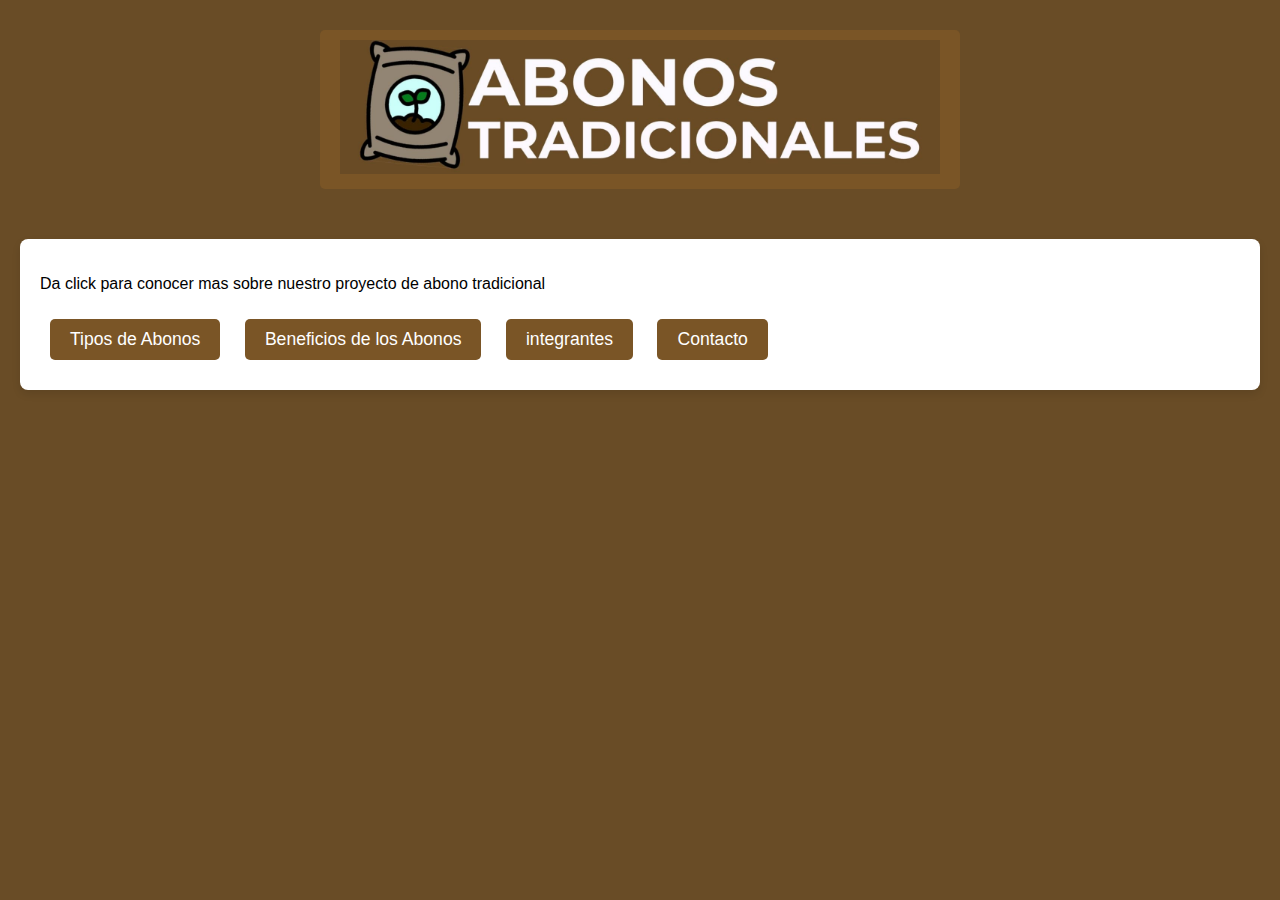
<file: index.html>
<!DOCTYPE html>
<html lang="es">
<head>
    <meta charset="UTF-8">
    <meta name="viewport" content="width=device-width, initial-scale=1.0">
    <title>Abonos Tradicionales</title>
    <link rel="stylesheet" href="styles.css">
</head>
<body>

    <header>
         <a href="index.html"><img src="abonos.jpeg" alt="Abonos" class="header-img"></a>
    </header>

    <div class="content">
        <p>Da click para conocer mas sobre nuestro proyecto de abono tradicional</p>
        <a href="tipos_abonos.html">Tipos de Abonos</a>
        <a href="beneficios_abonos.html">Beneficios de los Abonos</a>
        <a href="integrantes.html">integrantes</a>
        <a href="contacto.html">Contacto</a>
    </div>

</body>
</html>
</file>
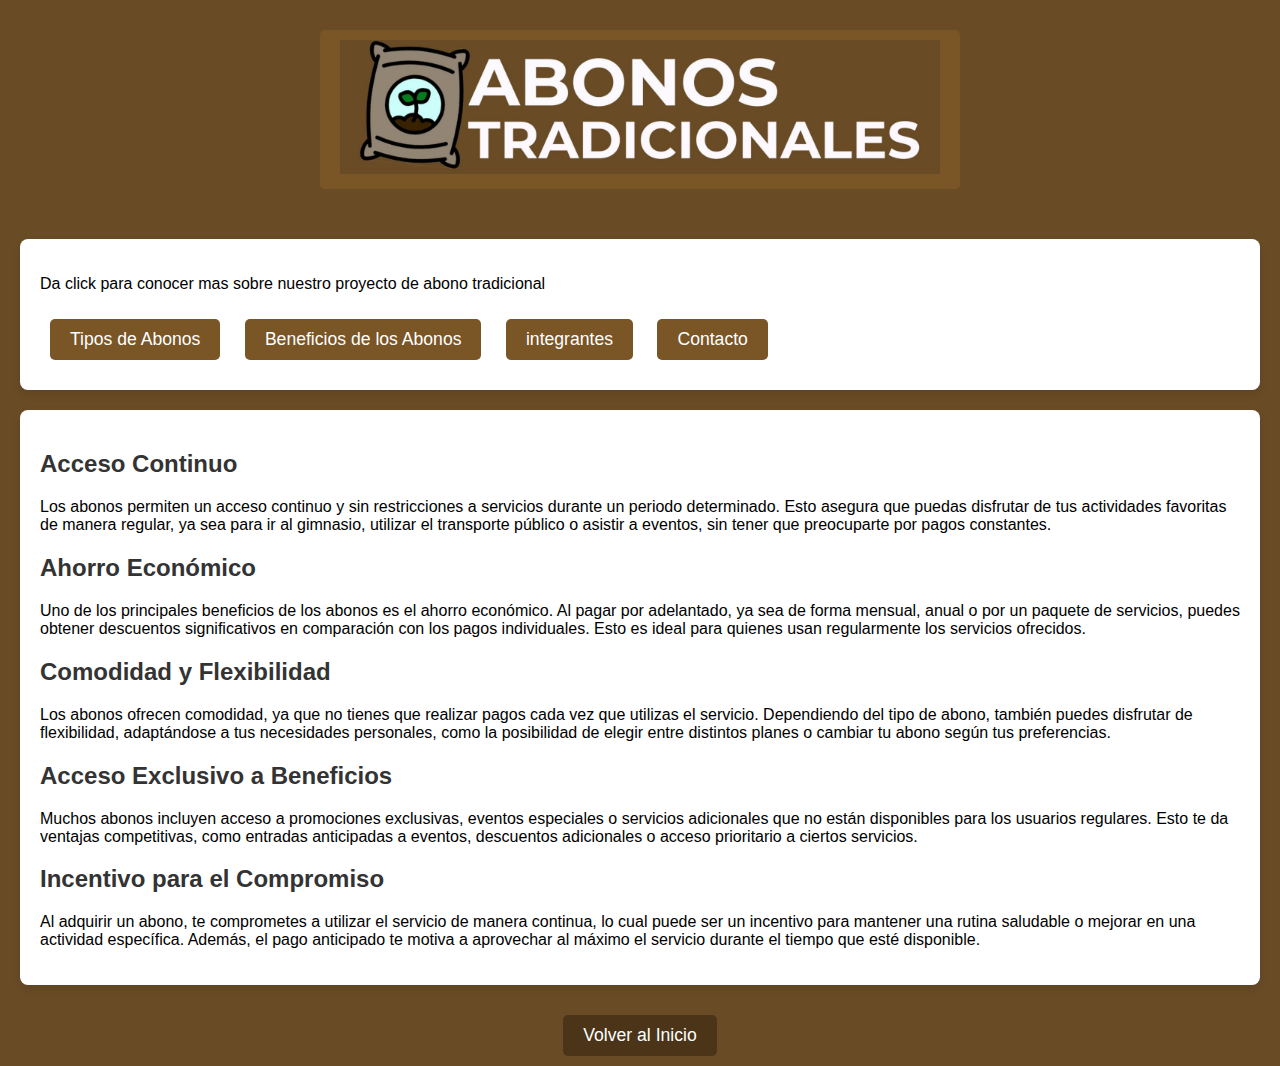
<file: beneficios_abonos.html>
<!DOCTYPE html>
<html lang="es">
<head>
    <meta charset="UTF-8">
    <meta name="viewport" content="width=device-width, initial-scale=1.0">
    <title>Beneficios de los Abonos Tradicionales</title>
    <link rel="stylesheet" href="styles.css">
</head>
<body>

    <header>
         <a href="index.html"><img src="abonos.jpeg" alt="Abonos" class="header-img"></a>
    </header>
     <div class="content">
        <p>Da click para conocer mas sobre nuestro proyecto de abono tradicional</p>
        <a href="tipos_abonos.html">Tipos de Abonos</a>
        <a href="beneficios_abonos.html">Beneficios de los Abonos</a>
        <a href="integrantes.html">integrantes</a>
        <a href="contacto.html">Contacto</a>
    </div>

    <div class="content">

    <section>
        <h2>Acceso Continuo</h2>
        <p>Los abonos permiten un acceso continuo y sin restricciones a servicios durante un periodo determinado. Esto asegura que puedas disfrutar de tus actividades favoritas de manera regular, ya sea para ir al gimnasio, utilizar el transporte público o asistir a eventos, sin tener que preocuparte por pagos constantes.</p>
    </section>

    <section>
        <h2>Ahorro Económico</h2>
        <p>Uno de los principales beneficios de los abonos es el ahorro económico. Al pagar por adelantado, ya sea de forma mensual, anual o por un paquete de servicios, puedes obtener descuentos significativos en comparación con los pagos individuales. Esto es ideal para quienes usan regularmente los servicios ofrecidos.</p>
    </section>

    <section>
        <h2>Comodidad y Flexibilidad</h2>
        <p>Los abonos ofrecen comodidad, ya que no tienes que realizar pagos cada vez que utilizas el servicio. Dependiendo del tipo de abono, también puedes disfrutar de flexibilidad, adaptándose a tus necesidades personales, como la posibilidad de elegir entre distintos planes o cambiar tu abono según tus preferencias.</p>
    </section>

    <section>
        <h2>Acceso Exclusivo a Beneficios</h2>
        <p>Muchos abonos incluyen acceso a promociones exclusivas, eventos especiales o servicios adicionales que no están disponibles para los usuarios regulares. Esto te da ventajas competitivas, como entradas anticipadas a eventos, descuentos adicionales o acceso prioritario a ciertos servicios.</p>
    </section>

    <section>
        <h2>Incentivo para el Compromiso</h2>
        <p>Al adquirir un abono, te comprometes a utilizar el servicio de manera continua, lo cual puede ser un incentivo para mantener una rutina saludable o mejorar en una actividad específica. Además, el pago anticipado te motiva a aprovechar al máximo el servicio durante el tiempo que esté disponible.</p>
    </section>
    </div>

    <div class="back-button">
        <a href="index.html">Volver al Inicio</a>
    </div>

</body>
</html>
</file>
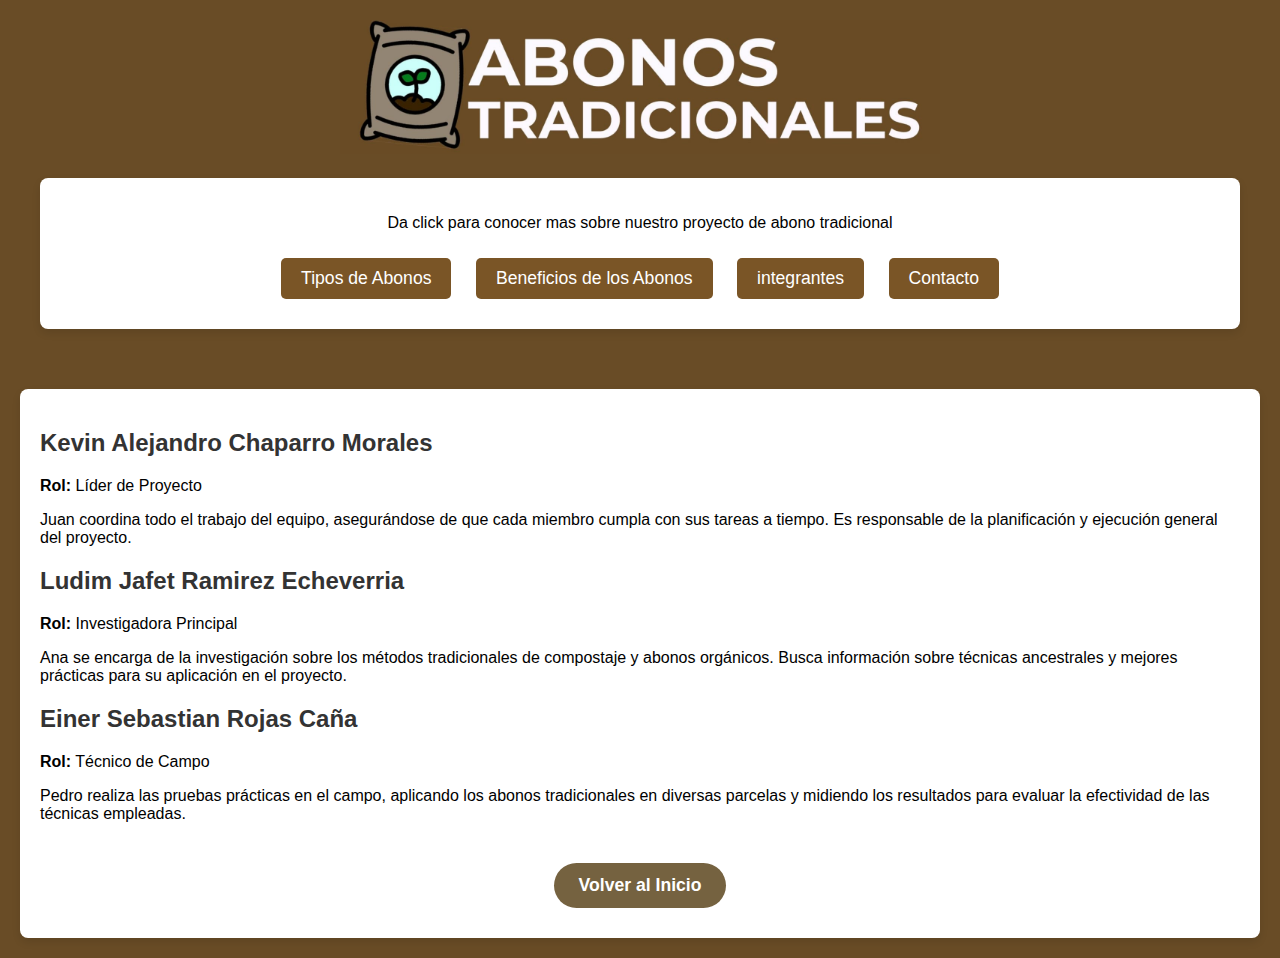
<file: compostaje_abonos.html>
<!DOCTYPE html>
<html lang="es">
<head>
    <meta charset="UTF-8">
    <meta name="viewport" content="width=device-width, initial-scale=1.0">
    <title>Proceso de Compostaje</title>
    <link rel="stylesheet" href="styles.css">
</head>
<body>

    <header>
        <img src="abonos.jpeg" alt="Abonos" class="header-img">

        <div class="content">
        <p>Da click para conocer mas sobre nuestro proyecto de abono tradicional</p>
        <a href="tipos_abonos.html">Tipos de Abonos</a>
        <a href="beneficios_abonos.html">Beneficios de los Abonos</a>
        <a href="integrantes.html">integrantes</a>
        <a href="contacto.html">Contacto</a>
    </div>

    </header>

    <div class="content">
            <section>
    <section class="team">
        <div class="member">
            <div class="member-info">

            <div class="member-info">
                <h2>Kevin Alejandro Chaparro Morales</h2>
                <p><strong>Rol:</strong> Líder de Proyecto</p>
                <p>Juan coordina todo el trabajo del equipo, asegurándose de que cada miembro cumpla con sus tareas a tiempo. Es responsable de la planificación y ejecución general del proyecto.</p>
            </div>
        </div>

        <div class="member">
            <div class="member-info">
                <h2>Ludim Jafet Ramirez Echeverria</h2>
                <p><strong>Rol:</strong> Investigadora Principal</p>
                <p>Ana se encarga de la investigación sobre los métodos tradicionales de compostaje y abonos orgánicos. Busca información sobre técnicas ancestrales y mejores prácticas para su aplicación en el proyecto.</p>
            </div>
        </div>

        <div class="member">
            <div class="member-info">
                <h2>Einer Sebastian Rojas Caña</h2>
                <p><strong>Rol:</strong> Técnico de Campo</p>
                <p>Pedro realiza las pruebas prácticas en el campo, aplicando los abonos tradicionales en diversas parcelas y midiendo los resultados para evaluar la efectividad de las técnicas empleadas.</p>
            </div>
        </div>


    <div class="back-button">
        <a href="index.html">Volver al Inicio</a>
    </div>

</body>
</html>
</file>
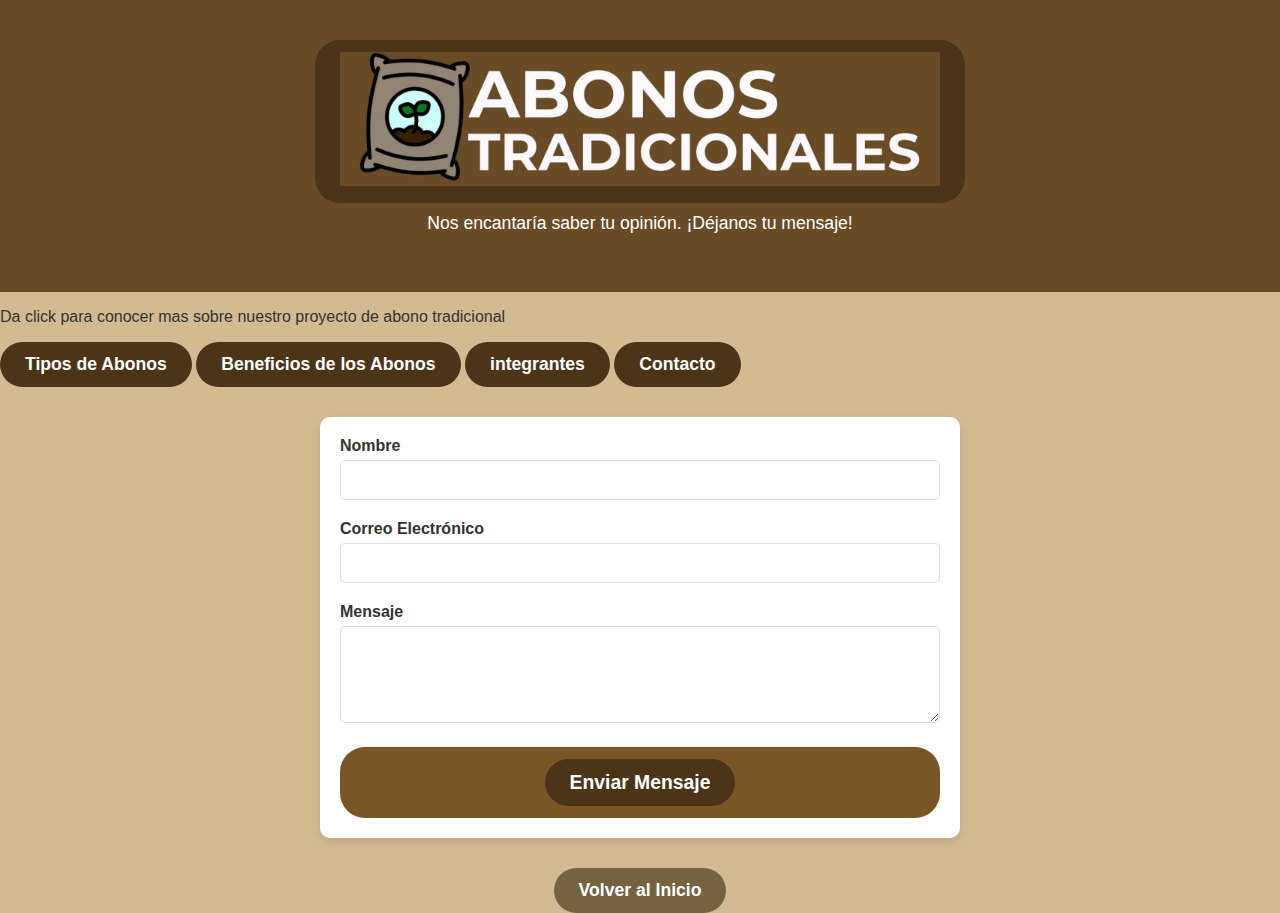
<file: contacto.html>
<!DOCTYPE html>
<html lang="es">
<head>
    <meta charset="UTF-8">
    <meta name="viewport" content="width=device-width, initial-scale=1.0">
    <title>Formulario de Contacto</title>
    <link rel="stylesheet" href="styles2.css">
</head>
<body>

    <header>
        <a href="index.html"><img src="abonos.jpeg" alt="Abonos" class="header-img"></a>
        <p>Nos encantaría saber tu opinión. ¡Déjanos tu mensaje!</p>
    </header>
     <div class="content">
        <p>Da click para conocer mas sobre nuestro proyecto de abono tradicional</p>
        <a href="tipos_abonos.html">Tipos de Abonos</a>
        <a href="beneficios_abonos.html">Beneficios de los Abonos</a>
        <a href="integrantes.html">integrantes</a>
        <a href="contacto.html">Contacto</a>
    </div>

    <section class="contact-form">
        <form action="enviar_mensaje.php" method="POST">
            <div class="form-group">
                <label for="nombre">Nombre</label>
                <input type="text" id="nombre" name="nombre" required>
            </div>
            
            <div class="form-group">
                <label for="email">Correo Electrónico</label>
                <input type="email" id="email" name="email" required>
            </div>

            <div class="form-group">
                <label for="mensaje">Mensaje</label>
                <textarea id="mensaje" name="mensaje" rows="5" required></textarea>
            </div>

            <button type="submit" class="btn-submit">
    <a href="mailto:abonostradicionales@gmail.com?subject=Consulta%20sobre%20Abonos%20Tradicionales" style="color: white; text-decoration: none;">Enviar Mensaje</a>
</button>
        </form>
    </section>
    
            <div class="back-button">
        <a href="index.html">Volver al Inicio</a>
    </div>

</body>
</html>
</file>
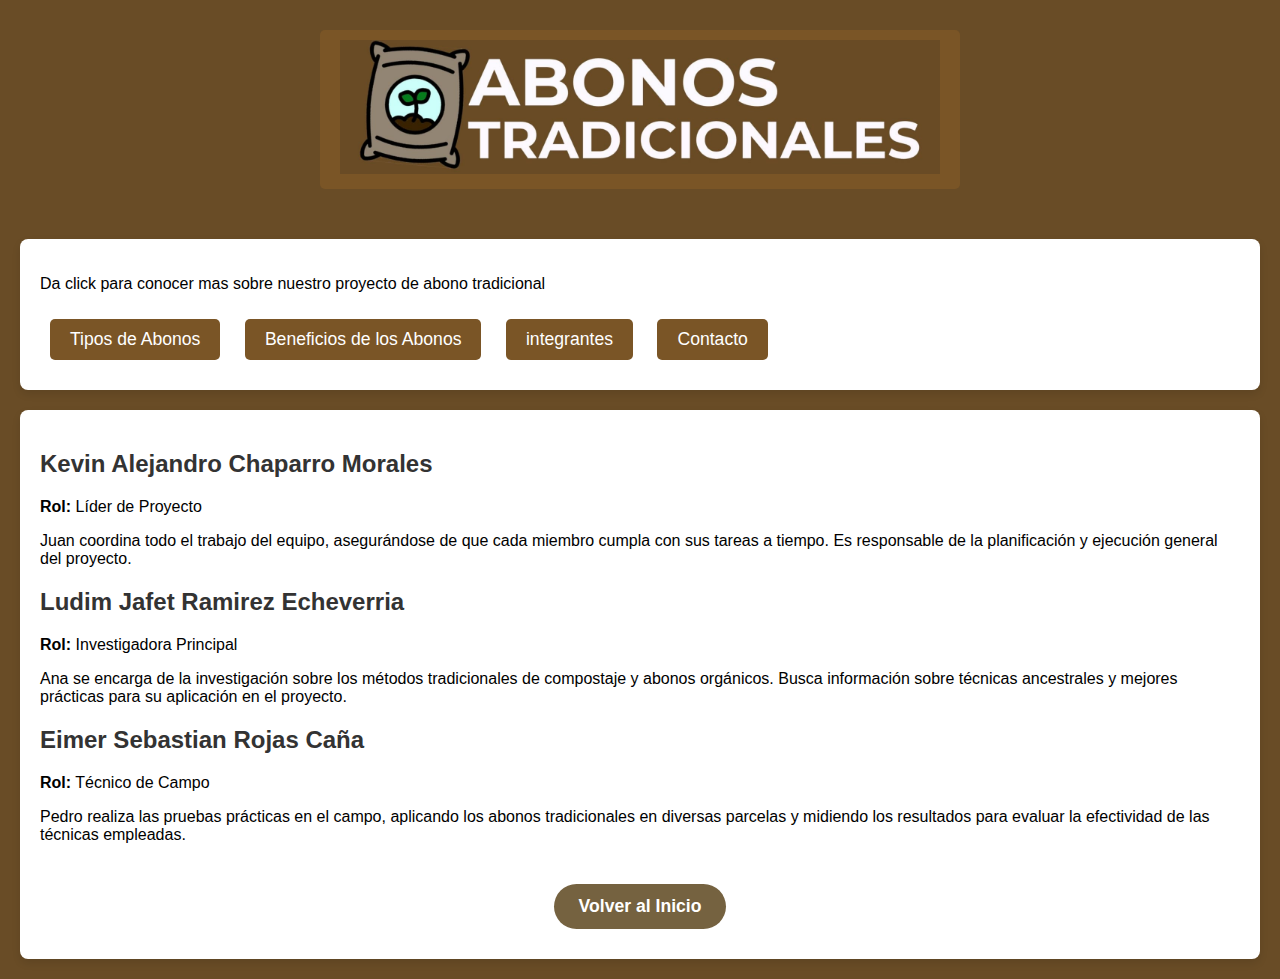
<file: integrantes.html>
<!DOCTYPE html>
<html lang="es">
<head>
    <meta charset="UTF-8">
    <meta name="viewport" content="width=device-width, initial-scale=1.0">
    <title>Proceso de Compostaje</title>
    <link rel="stylesheet" href="styles.css">
</head>
<body>

    <header>
         <a href="index.html"><img src="abonos.jpeg" alt="Abonos" class="header-img"></a>
    </header>
     <div class="content">
        <p>Da click para conocer mas sobre nuestro proyecto de abono tradicional</p>
        <a href="tipos_abonos.html">Tipos de Abonos</a>
        <a href="beneficios_abonos.html">Beneficios de los Abonos</a>
        <a href="integrantes.html">integrantes</a>
        <a href="contacto.html">Contacto</a>
    </div>

    <div class="content">
            <section>
    <section class="team">
        <div class="member">
            <div class="member-info">

            <div class="member-info">
                <h2>Kevin Alejandro Chaparro Morales</h2>
                <p><strong>Rol:</strong> Líder de Proyecto</p>
                <p>Juan coordina todo el trabajo del equipo, asegurándose de que cada miembro cumpla con sus tareas a tiempo. Es responsable de la planificación y ejecución general del proyecto.</p>
            </div>
        </div>

        <div class="member">
            <div class="member-info">
                <h2>Ludim Jafet Ramirez Echeverria</h2>
                <p><strong>Rol:</strong> Investigadora Principal</p>
                <p>Ana se encarga de la investigación sobre los métodos tradicionales de compostaje y abonos orgánicos. Busca información sobre técnicas ancestrales y mejores prácticas para su aplicación en el proyecto.</p>
            </div>
        </div>

        <div class="member">
            <div class="member-info">
                <h2>Eimer Sebastian Rojas Caña</h2>
                <p><strong>Rol:</strong> Técnico de Campo</p>
                <p>Pedro realiza las pruebas prácticas en el campo, aplicando los abonos tradicionales en diversas parcelas y midiendo los resultados para evaluar la efectividad de las técnicas empleadas.</p>
            </div>
        </div>


    <div class="back-button">
        <a href="index.html">Volver al Inicio</a>
    </div>

</body>
</html>
</file>
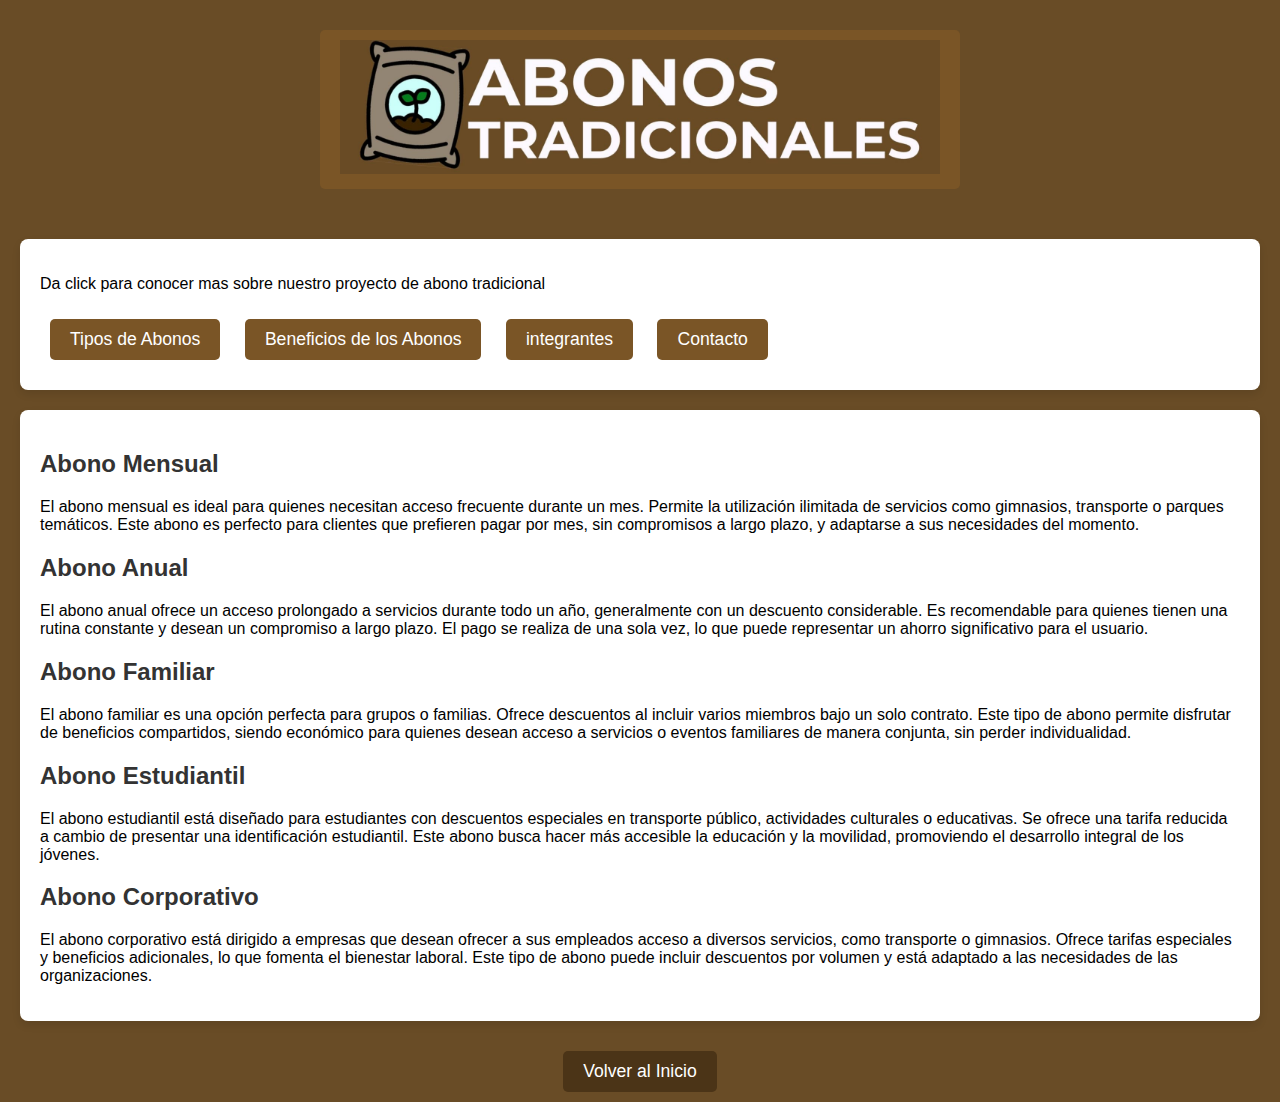
<file: tipos_abonos.html>
<!DOCTYPE html>
<html lang="es">
<head>
    <meta charset="UTF-8">
    <meta name="viewport" content="width=device-width, initial-scale=1.0">
    <title>Tipos de Abonos Tradicionales</title>
    <link rel="stylesheet" href="styles.css">
</head>
<body>

    <header>
         <a href="index.html"><img src="abonos.jpeg" alt="Abonos" class="header-img"></a>
    </header>
     <div class="content">
        <p>Da click para conocer mas sobre nuestro proyecto de abono tradicional</p>
        <a href="tipos_abonos.html">Tipos de Abonos</a>
        <a href="beneficios_abonos.html">Beneficios de los Abonos</a>
        <a href="integrantes.html">integrantes</a>
        <a href="contacto.html">Contacto</a>
    </div>

    <div class="content">
            <section>
        <h2>Abono Mensual</h2>
        <p>El abono mensual es ideal para quienes necesitan acceso frecuente durante un mes. Permite la utilización ilimitada de servicios como gimnasios, transporte o parques temáticos. Este abono es perfecto para clientes que prefieren pagar por mes, sin compromisos a largo plazo, y adaptarse a sus necesidades del momento.</p>
    </section>

    <section>
        <h2>Abono Anual</h2>
        <p>El abono anual ofrece un acceso prolongado a servicios durante todo un año, generalmente con un descuento considerable. Es recomendable para quienes tienen una rutina constante y desean un compromiso a largo plazo. El pago se realiza de una sola vez, lo que puede representar un ahorro significativo para el usuario.</p>
    </section>

    <section>
        <h2>Abono Familiar</h2>
        <p>El abono familiar es una opción perfecta para grupos o familias. Ofrece descuentos al incluir varios miembros bajo un solo contrato. Este tipo de abono permite disfrutar de beneficios compartidos, siendo económico para quienes desean acceso a servicios o eventos familiares de manera conjunta, sin perder individualidad.</p>
    </section>

    <section>
        <h2>Abono Estudiantil</h2>
        <p>El abono estudiantil está diseñado para estudiantes con descuentos especiales en transporte público, actividades culturales o educativas. Se ofrece una tarifa reducida a cambio de presentar una identificación estudiantil. Este abono busca hacer más accesible la educación y la movilidad, promoviendo el desarrollo integral de los jóvenes.</p>
    </section>

    <section>
        <h2>Abono Corporativo</h2>
        <p>El abono corporativo está dirigido a empresas que desean ofrecer a sus empleados acceso a diversos servicios, como transporte o gimnasios. Ofrece tarifas especiales y beneficios adicionales, lo que fomenta el bienestar laboral. Este tipo de abono puede incluir descuentos por volumen y está adaptado a las necesidades de las organizaciones.</p>
    </div>

    <div class="back-button">
        <a href="index.html">Volver al Inicio</a>
    </div>

</body>
</html>
</file>
<file: styles.css>
body {
    font-family: Arial, sans-serif;
    margin: 0;
    padding: 0;
    background-color: #694c26;
}

header {
    text-align: center;
    padding: 20px;
    background-color: #694B5;
}

header h1 {
    font-size: 2em;
    color: white;
}


.header-img {
    width: 600px;
    height: auto;  
}


a {
    display: inline-block;
    margin: 10px;
    padding: 10px 20px;
    background-color: #7a5526;
    color: white;
    text-decoration: none;
    border-radius: 5px;
    font-size: 1.1em;
    transition: background-color 0.3s;
}

a:hover {
    background-color: #45a049;
}

.content {
    padding: 20px;
    background-color: white;
    margin: 20px;
    border-radius: 8px;
    box-shadow: 0 4px 8px rgba(0, 0, 0, 0.1);
}

h2 {
    color: #333;
}

.back-button {
    text-align: center;
    margin-top: 20px;
}

.back-button a {
    background-color: #4b3417;
}

.back-button a:hover {
    background-color: #f57c00;
}

section {
    background-color: #fff; 

#tipos_abonos header,
#beneficios_abonos header,
#compostaje_abonos header {
    background-color: #009688; }

button, a {
    display: inline-block;
    padding: 12px 25px;
    font-size: 1.1em;
    font-weight: bold;
    text-align: center;
    text-decoration: none;
    border-radius: 25px;
    border: none;
    transition: all 0.3s ease-in-out;
}

button {
    background-color: #7a5526;
    color: white;
}

a {
    background-color: #4b3417;
    color: white;
}

button:hover, a:hover {
    background-color: #45a049;
    box-shadow: 0 4px 10px rgba(0, 0, 0, 0.2);
    transform: scale(1.05);
}

.back-button {
    text-align: center;
    margin-top: 30px;
}

.back-button a {
    background-color: #756240;
}

.back-button a:hover {
    background-color: #d36c00;
    box-shadow: 0 4px 10px rgba(0, 0, 0, 0.2);
    transform: scale(1.05);
}
</file>
<file: styles2.css>
body {
    font-family: Arial, sans-serif;
    background-color: #d3bb91;
    margin: 0;
    padding: 0;
    color: #333;
}

header {
    background-color: #694c26;
    color: white;
    text-align: center;
    padding: 40px 20px;
}

header h1 {
    font-size: 2.5em;
}

header p {
    font-size: 1.1em;
    margin-top: 10px;
}

.header-img {
    width: 600px;
    height: auto;  
}



.contact-form {
    max-width: 600px;
    margin: 30px auto;
    padding: 20px;
    background-color: white;
    border-radius: 10px;
    box-shadow: 0 4px 8px rgba(0, 0, 0, 0.1);
}

.form-group {
    margin-bottom: 20px;
}

label {
    display: block;
    font-weight: bold;
    margin-bottom: 5px;
}

input, textarea {
    width: 100%;
    padding: 10px;
    font-size: 1em;
    border-radius: 5px;
    border: 1px solid #ddd;
    box-sizing: border-box;
}

textarea {
    resize: vertical;
}

button {
    background-color: #756240;
    color: white;
    font-size: 1.1em;
    padding: 12px 20px;
    border: none;
    border-radius: 5px;
    cursor: pointer;
    width: 100%;
}

button, a {
    display: inline-block;
    padding: 12px 25px;
    font-size: 1.1em;
    font-weight: bold;
    text-align: center;
    text-decoration: none;
    border-radius: 25px;
    border: none;
    transition: all 0.3s ease-in-out;
}

button {
    background-color: #7a5526;
    color: white;
}

a {
    background-color: #4b3417;
    color: white;
}

button:hover, a:hover {
    background-color: #45a049;
    box-shadow: 0 4px 10px rgba(0, 0, 0, 0.2);
    transform: scale(1.05);
}

.back-button {
    text-align: center;
    margin-top: 30px;
}

.back-button a {
    background-color: #756240;
}

.back-button a:hover {
    background-color: #d36c00;
    box-shadow: 0 4px 10px rgba(0, 0, 0, 0.2);
    transform: scale(1.05);
}



footer {
    text-align: center;
    padding: 10px;
    background-color: #333;
    color: white;
    position: fixed;
    bottom: 0;
    width: 100%;
}

footer p {
    margin: 0;
    font-size: 1em;
}
</file>
